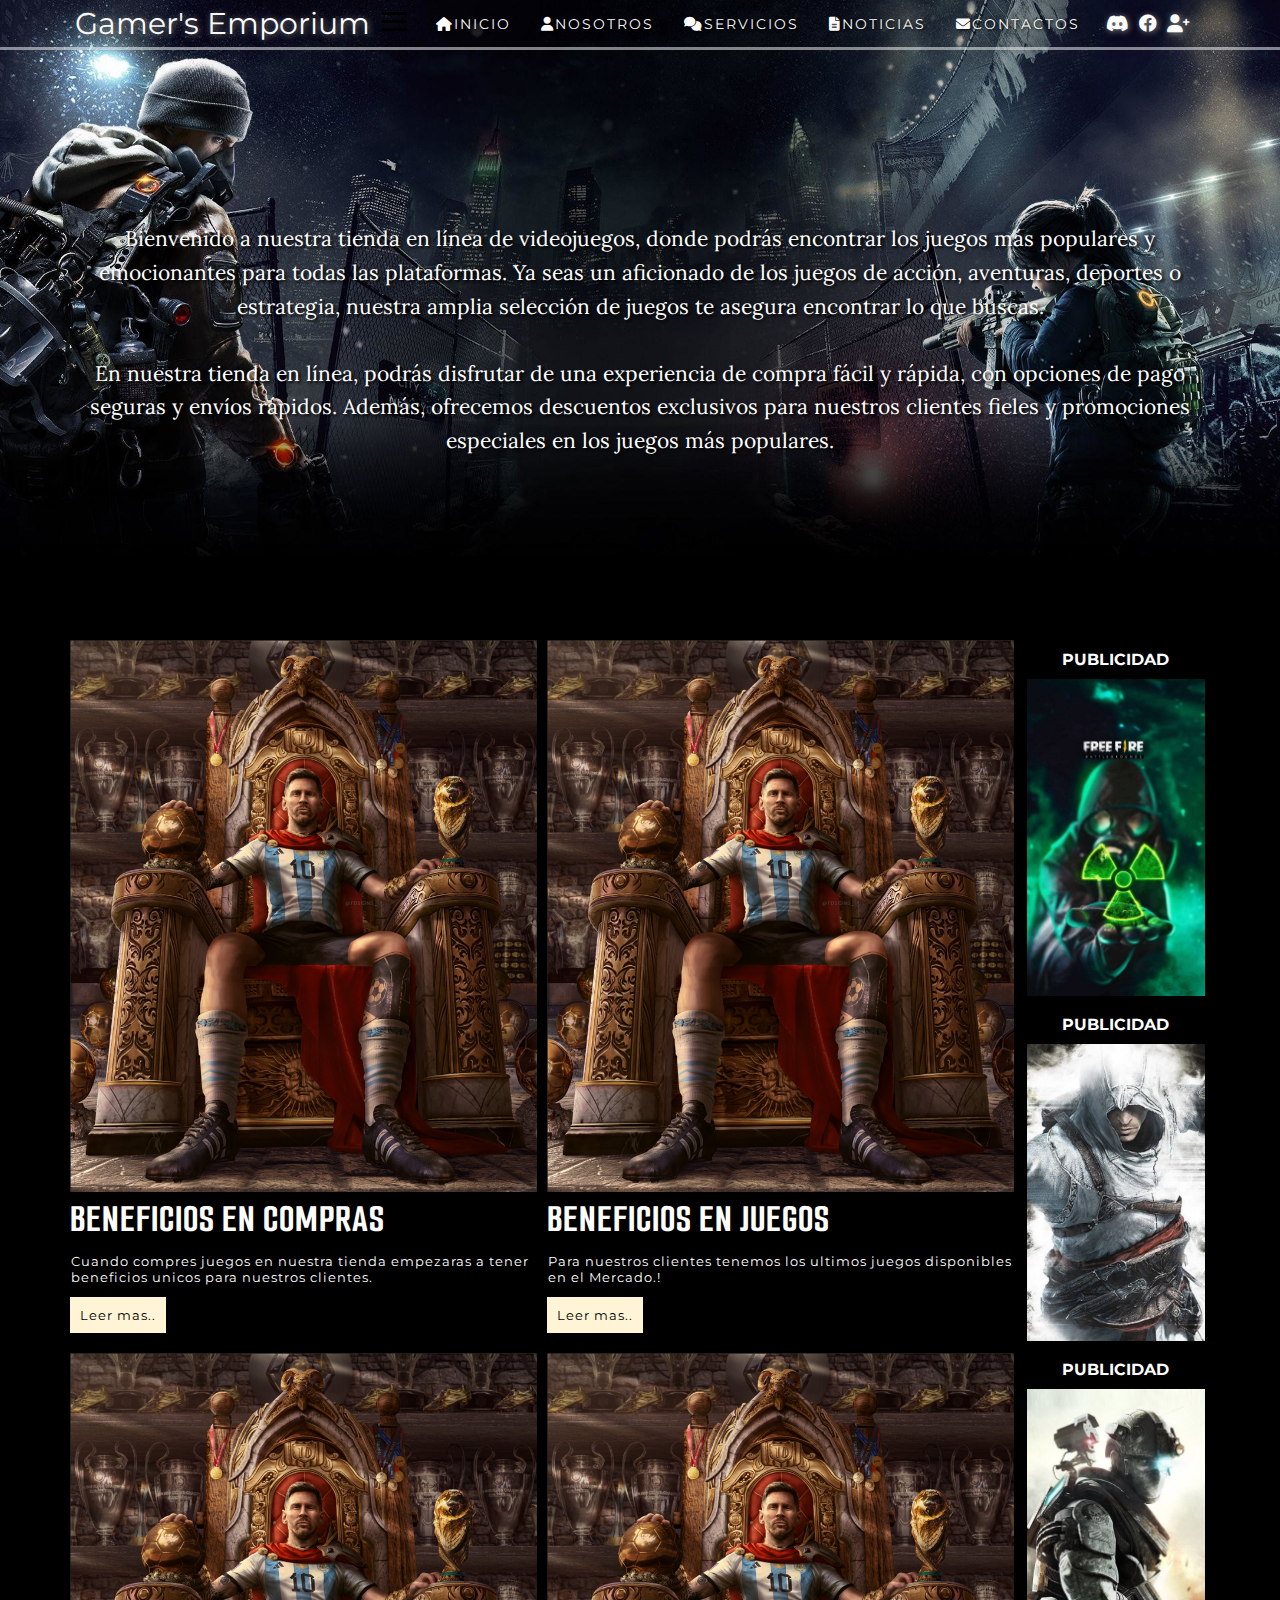
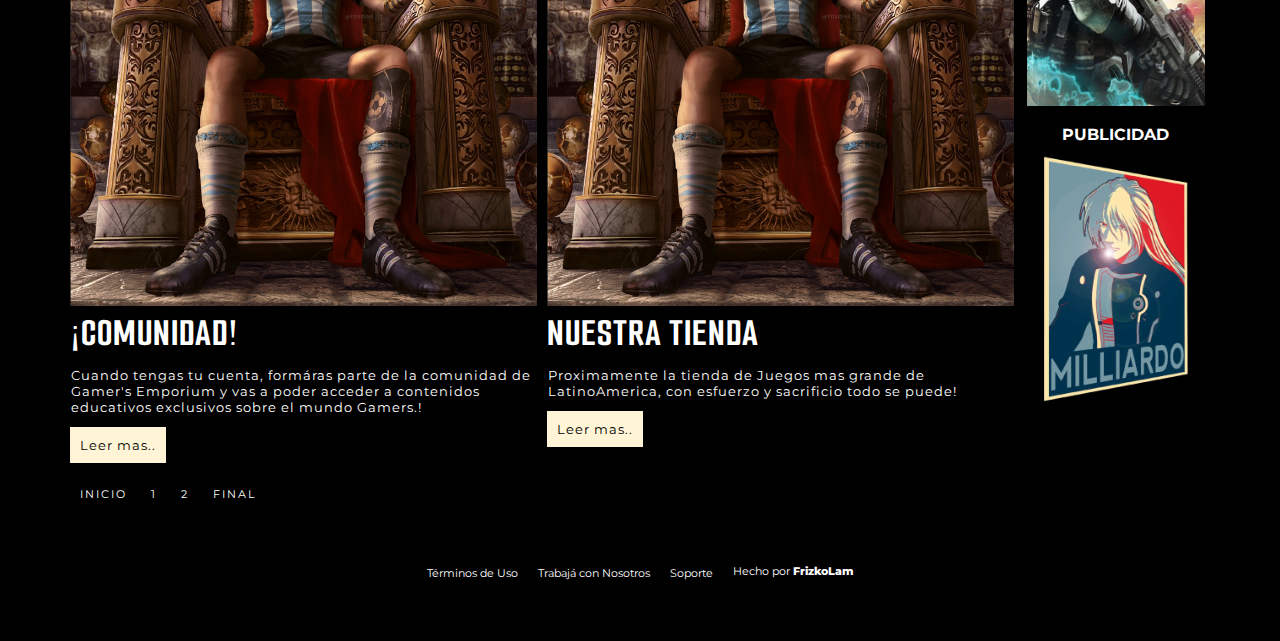
<file: index.html>
<!DOCTYPE html>
<html lang="es">

<head>
    <title> Frizko</title>

    <meta charset="utf-8">
    <meta name="viewport" content="width=device-width, initial-scale=1.0">

    <link rel="preconnect" href="https://fonts.googleapis.com">
    <link rel="preconnect" href="https://fonts.gstatic.com" crossorigin>
    <link
        href="https://fonts.googleapis.com/css2?family=Lora:ital,wght@1,500&family=Montserrat&family=Playfair+Display:wght@600&family=Smooch+Sans:wght@300&display=swap"
        rel="stylesheet">

    <link rel="stylesheet" href="css/all.min.css">
    <link rel="stylesheet" href="index.css">
<link rel="stylesheet" href="mediaquaris.css">

</head>

<body>

    <div class="padre">
        <header class="header">
            <div class="menu margen_interno">

                <div class="logo">
                    <a href="index.html">Gamer's Emporium</a>
                </div>

                <input type="checkbox" id="menu-toggle" class="menu-toggle">
                <label for="menu-toggle" class="menu-icon">
                    <span></span>
                    <span></span>
                    <span></span>
                </label>

                <nav class="nav">
                    <a href="index.html"><i class="fas fa-home"></i>Inicio</a>
                    <a href="#"><i class="fas fa-user"></i>Nosotros</a>
                    <a href="#"><i class="fas fa-comments"></i>Servicios</a>
                    <a href="#"><i class="fas fa-file-alt"></i>Noticias</a>
                    <a href="#"><i class="fas fa-envelope"></i>Contactos</a>
                </nav>


                <div class="social">
                    <div>
                        <a href="#"><i class="fa-brands fa-discord"></i></a>
                    </div>
                    <div>
                        <a href="#"><i class="fa-brands fa-facebook"></i></a>

                    </div>
                    <div>

                        <a href="loginvista.html"><i class="fa-solid fa-user-plus"></i></a>
                    </div>
                </div>

            </div>

            <div class="texto_principal margen_interno">
                <h1>Bienvenido a nuestra tienda en línea de videojuegos, donde podrás encontrar los juegos más populares
                    y emocionantes para todas las plataformas. Ya seas un aficionado de los juegos de acción, aventuras,
                    deportes o estrategia, nuestra amplia selección de juegos te asegura encontrar lo que buscas.
                    <br><br>
                    En nuestra tienda en línea, podrás disfrutar de una experiencia de compra fácil y rápida, con
                    opciones de pago seguras y envíos rápidos. Además, ofrecemos descuentos exclusivos para nuestros
                    clientes fieles y promociones especiales en los juegos más populares.</h1>
            </div>

        </header>

        <section class="section margen_interno">

            <div class="articulos">
                <article class="article">
                    <img src="/imagenes/MESSI.png" alt="">

                    <h2>Beneficios en Compras</h2>
                    <p>Cuando compres juegos en nuestra tienda empezaras a tener beneficios unicos para nuestros
                        clientes.</p>
                    <a href="#">Leer mas..</a>
                </article>
                <article class="article">
                    <img src="/imagenes/MESSI.png" alt="">

                    <h2>Beneficios en Juegos</h2>
                    <p>Para nuestros clientes tenemos los ultimos juegos disponibles en el Mercado.!</p>
                    <a href="#">Leer mas..</a>
                </article>
                <article class="article">
                    <img src="/imagenes/MESSI.png" alt="">

                    <h2>¡Comunidad!</h2>
                    <p>Cuando tengas tu cuenta, formáras parte de la comunidad de Gamer's Emporium y vas a poder acceder
                        a contenidos educativos exclusivos sobre el mundo Gamers.!</p>
                    <a href="#">Leer mas..</a>
                </article>
                <article class="article">
                    <img src="/imagenes/MESSI.png" alt="">

                    <h2>Nuestra Tienda</h2>
                    <p>Proximamente la tienda de Juegos mas grande de LatinoAmerica, con esfuerzo y sacrificio todo se
                        puede!</p>
                    <a href="#">Leer mas..</a>
                </article>

                <nav class="navegacion">
                    <a href="#">Inicio</a>
                    <a href="#">1</a>
                    <a href="#">2</a>
                    <a href="#">Final</a>
                </nav>

            </div>

            <aside class="aside">
                <div class="publicidad">
                    <h4>publicidad</h4>
                    <img src="imagenes/publi 2.jpg" alt="">
                </div>
                <div class="publicidad">
                    <h4>publicidad</h4>
                    <img src="imagenes/publi 4.jpg" alt="">
                </div>
                <div class="publicidad">
                    <h4>publicidad</h4>
                    <img src="imagenes/publi 1.jpg" alt="">
                </div>
                <div class="publicidad">
                    <h4>publicidad</h4>
                    <img src="imagenes/publi png.png" alt="">
                </div>

            </aside>


        </section>


        <footer>
            <div>
                <ul class="footer-links">
                    <li><a href="#">Términos de Uso</a></li>
                    <li><a href="#">Trabajá con Nosotros</a></li>
                    <li><a href="#">Soporte</a></li>
                    <p>Hecho por <span>FrizkoLam</span></p>
                </ul>
            </div>

        </footer>

    </div>


</body>


</html>
</file>
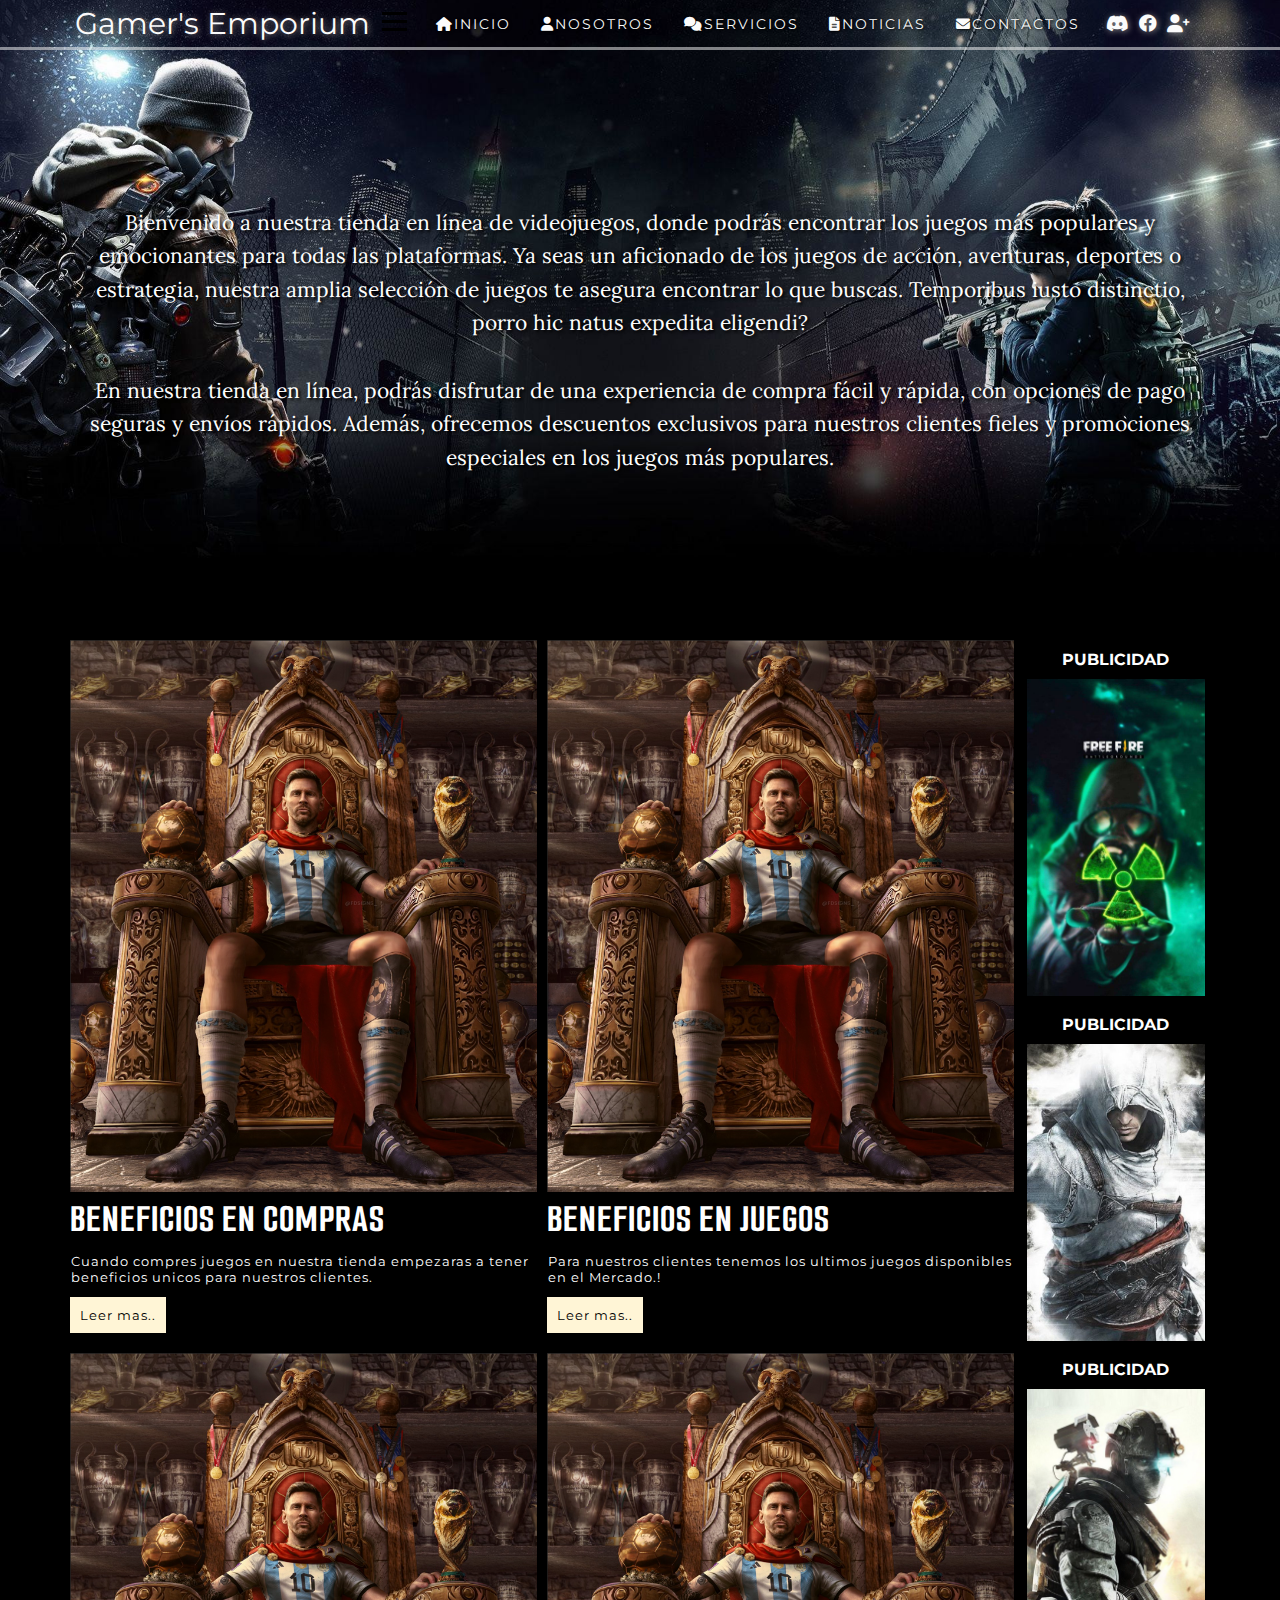
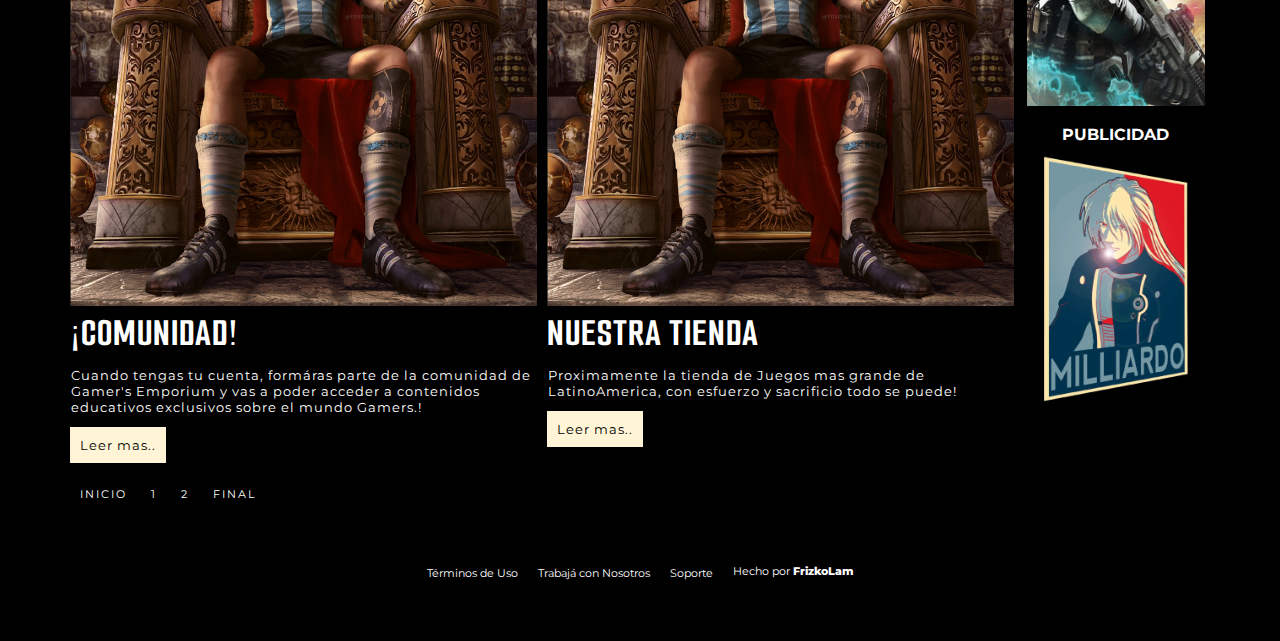
<file: Index.html>
<!DOCTYPE html>
<html lang="es">

<head>
    <title> Frizko</title>

    <meta charset="utf-8">
    <meta name="viewport" content="width=device-width, initial-scale=1.0">

    <link rel="preconnect" href="https://fonts.googleapis.com">
    <link rel="preconnect" href="https://fonts.gstatic.com" crossorigin>
    <link
        href="https://fonts.googleapis.com/css2?family=Lora:ital,wght@1,500&family=Montserrat&family=Playfair+Display:wght@600&family=Smooch+Sans:wght@300&display=swap"
        rel="stylesheet">

    <link rel="stylesheet" href="css/all.min.css">
    <link rel="stylesheet" href="index.css">
<link rel="stylesheet" href="mediaquaris.css">

</head>

<body>

    <div class="padre">
        <header class="header">
            <div class="menu margen_interno">

                <div class="logo">
                    <a href="index.html">Gamer's Emporium</a>
                </div>

                <input type="checkbox" id="menu-toggle" class="menu-toggle">
                <label for="menu-toggle" class="menu-icon">
                    <span></span>
                    <span></span>
                    <span></span>
                </label>

                <nav class="nav">
                    <a href="index.html"><i class="fas fa-home"></i>Inicio</a>
                    <a href="#"><i class="fas fa-user"></i>Nosotros</a>
                    <a href="#"><i class="fas fa-comments"></i>Servicios</a>
                    <a href="#"><i class="fas fa-file-alt"></i>Noticias</a>
                    <a href="#"><i class="fas fa-envelope"></i>Contactos</a>
                </nav>


                <div class="social">
                    <div>
                        <a href="#"><i class="fa-brands fa-discord"></i></a>
                    </div>
                    <div>
                        <a href="#"><i class="fa-brands fa-facebook"></i></a>

                    </div>
                    <div>

                        <a href="loginvista.html"><i class="fa-solid fa-user-plus"></i></a>
                    </div>
                </div>

            </div>

            <div class="texto_principal margen_interno">
                <h1>Bienvenido a nuestra tienda en línea de videojuegos, donde podrás encontrar los juegos más populares
                    y emocionantes para todas las plataformas. Ya seas un aficionado de los juegos de acción, aventuras,
                    deportes o estrategia, nuestra amplia selección de juegos te asegura encontrar lo que buscas.
                    Temporibus iusto distinctio, porro hic natus expedita eligendi?
                    <br><br>
                    En nuestra tienda en línea, podrás disfrutar de una experiencia de compra fácil y rápida, con
                    opciones de pago seguras y envíos rápidos. Además, ofrecemos descuentos exclusivos para nuestros
                    clientes fieles y promociones especiales en los juegos más populares.</h1>
            </div>

        </header>

        <section class="section margen_interno">

            <div class="articulos">
                <article class="article">
                    <img src="/imagenes/MESSI.png" alt="">

                    <h2>Beneficios en Compras</h2>
                    <p>Cuando compres juegos en nuestra tienda empezaras a tener beneficios unicos para nuestros
                        clientes.</p>
                    <a href="#">Leer mas..</a>
                </article>
                <article class="article">
                    <img src="/imagenes/MESSI.png" alt="">

                    <h2>Beneficios en Juegos</h2>
                    <p>Para nuestros clientes tenemos los ultimos juegos disponibles en el Mercado.!</p>
                    <a href="#">Leer mas..</a>
                </article>
                <article class="article">
                    <img src="/imagenes/MESSI.png" alt="">

                    <h2>¡Comunidad!</h2>
                    <p>Cuando tengas tu cuenta, formáras parte de la comunidad de Gamer's Emporium y vas a poder acceder
                        a contenidos educativos exclusivos sobre el mundo Gamers.!</p>
                    <a href="#">Leer mas..</a>
                </article>
                <article class="article">
                    <img src="/imagenes/MESSI.png" alt="">

                    <h2>Nuestra Tienda</h2>
                    <p>Proximamente la tienda de Juegos mas grande de LatinoAmerica, con esfuerzo y sacrificio todo se
                        puede!</p>
                    <a href="#">Leer mas..</a>
                </article>

                <nav class="navegacion">
                    <a href="#">Inicio</a>
                    <a href="#">1</a>
                    <a href="#">2</a>
                    <a href="#">Final</a>
                </nav>

            </div>

            <aside class="aside">
                <div class="publicidad">
                    <h4>publicidad</h4>
                    <img src="imagenes/publi 2.jpg" alt="">
                </div>
                <div class="publicidad">
                    <h4>publicidad</h4>
                    <img src="imagenes/publi 4.jpg" alt="">
                </div>
                <div class="publicidad">
                    <h4>publicidad</h4>
                    <img src="imagenes/publi 1.jpg" alt="">
                </div>
                <div class="publicidad">
                    <h4>publicidad</h4>
                    <img src="imagenes/publi png.png" alt="">
                </div>

            </aside>


        </section>


        <footer>
            <div>
                <ul class="footer-links">
                    <li><a href="#">Términos de Uso</a></li>
                    <li><a href="#">Trabajá con Nosotros</a></li>
                    <li><a href="#">Soporte</a></li>
                    <p>Hecho por <span>FrizkoLam</span></p>
                </ul>
            </div>

        </footer>

    </div>


</body>


</html>
</file>
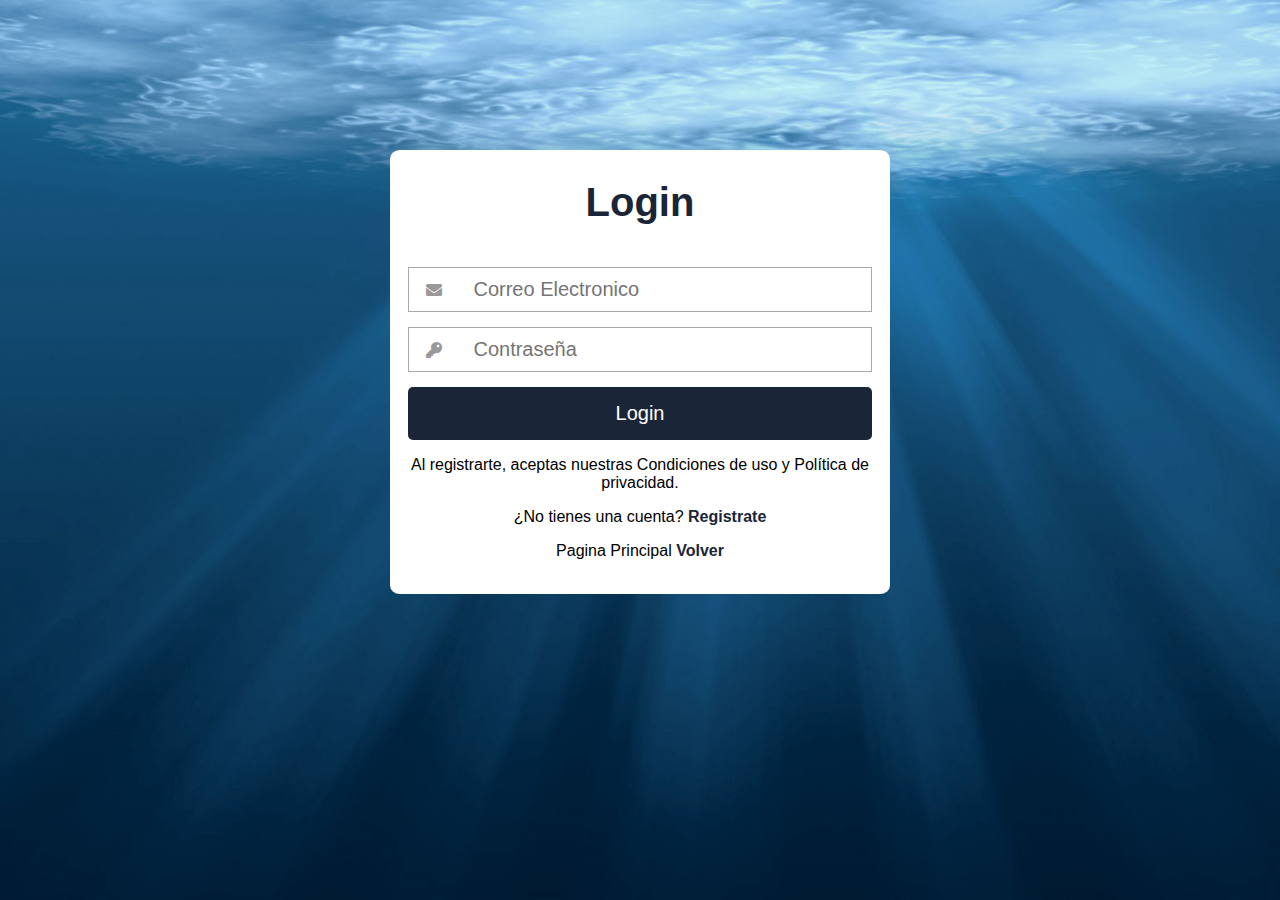
<file: loginvista.html>
<!DOCTYPE html>
<html lang="es">

<head>
    <meta charset="UTF-8">
    <title>Login</title>
    <meta name="viewport"
        content="width=device-width, user-scalable=yes, initial-scale=1.0, maximum-scale=3.0, minimum-scale=1.0">
    <link rel="stylesheet" href="https://use.fontawesome.com/releases/v5.6.3/css/all.css">
    <link rel="stylesheet" href="estilos.css">


</head>

<body>
    <form class="formulario">

        <h1>Login</h1>
        <div class="contenedor">



            <div class="input-contenedor">
                <i class="fas fa-envelope icon"></i>
                <input type="text" placeholder="Correo Electronico">

            </div>

            <div class="input-contenedor">
                <i class="fas fa-key icon"></i>
                <input type="password" placeholder="Contraseña">

            </div>
            <input type="submit" value="Login" class="button">
            <p>Al registrarte, aceptas nuestras Condiciones de uso y Política de privacidad.</p>
            <p>¿No tienes una cuenta? <a class="link" href="registrarvista.html">Registrate </a></p>
            <P>Pagina Principal <a class="link" href="index.html">Volver </a></P>
        </div>
    </form>
</body>

</html>
</file>
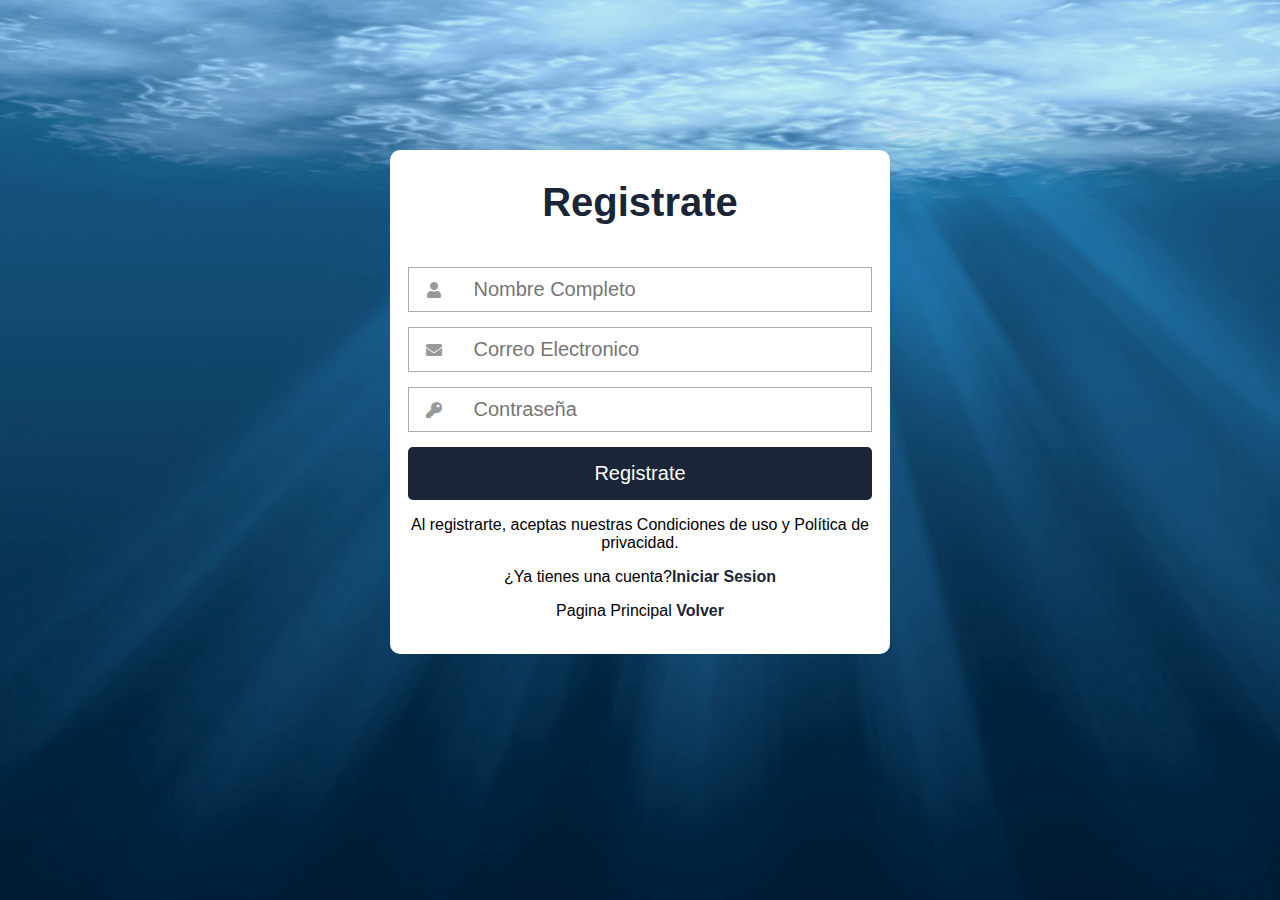
<file: registrarvista.html>
<html lang="es">

<head>
    <meta charset="UTF-8">
    <title>Registrarse</title>
    <meta name="viewport"
        content="width=device-width, user-scalable=yes, initial-scale=1.0, maximum-scale=3.0, minimum-scale=1.0">
    <link rel="stylesheet" href="https://use.fontawesome.com/releases/v5.6.3/css/all.css">
    <link rel="stylesheet" href="estilos.css">


</head>

<body>
    <form class="formulario">

        <h1>Registrate</h1>
        <div class="contenedor">

            <div class="input-contenedor">
                <i class="fas fa-user icon"></i>
                <input type="text" placeholder="Nombre Completo">

            </div>

            <div class="input-contenedor">
                <i class="fas fa-envelope icon"></i>
                <input type="text" placeholder="Correo Electronico">

            </div>

            <div class="input-contenedor">
                <i class="fas fa-key icon"></i>
                <input type="password" placeholder="Contraseña">

            </div>
            <input type="submit" value="Registrate" class="button">
            <p>Al registrarte, aceptas nuestras Condiciones de uso y Política de privacidad.</p>
            <p>¿Ya tienes una cuenta?<a class="link" href="loginvista.html">Iniciar Sesion</a></p>
            <P>Pagina Principal <a class="link" href="Index.html">Volver </a></P>
        </div>
    </form>
</body>

</html>
</file>
<file: index.css>
* {
    margin: 0px;
    padding: 0px;
    box-sizing: border-box;
    /* para que entre cajas no se desborden */

}

body {
    font-family: 'Montserrat', sans-serif;
    background: #000;
}

a {
    text-decoration: none;
}

.padre {
    display: flex;
    flex-flow: column wrap;

}

.margen_interno {
    padding: 0 50px;
}

.header {
    background: url(imagenes/like.jpg   );
    background-position: center;
    background-attachment: contain;
    background-size: cover;

    display: flex;
    flex-flow: column nowrap;


}

.menu {
    background: rgba(0, 0, 0, .1);
    border-bottom: solid rgba(255, 255, 255, .5);

    height: 50px;

    display: flex;
    flex-flow: row nowrap;
    justify-content: space-around;
    align-items: center;
}

.logo {
    justify-content: flex-start;
    flex-grow: 1;
    padding: 0px 0px 0px 5px;
}

.logo a {
    color: rgb(251, 251, 251);
    font-size: 30px;
    text-shadow: 1px 1px 6px grey;
}

.logo a:hover {
    color: #8f8f92;
    font-size: 32px;
}

/* Estilos del menú hamburguesa */
.menu-toggle {
    display: none;
}

.menu-icon {
    display: none;
}

.menu-icon span {
    display: block;
    width: 25px;
    height: 3px;
    background-color: #000;
    margin-bottom: 5px;
    transition: transform 0.3s ease-in-out;
}

.menu-toggle:checked+.menu-icon span:nth-child(1) {
    transform: translateY(8px) rotate(45deg);
}

.menu-toggle:checked+.menu-icon span:nth-child(2) {
    opacity: 0;
}

.menu-toggle:checked+.menu-icon span:nth-child(3) {
    transform: translateY(-8px) rotate(-45deg);
}

@media (max-width: 768px) {
    .menu-toggle {
        display: block;
    }

    .menu-icon {
        display: inline-block;
        cursor: pointer;
        padding: 10px;
    }

    .nav {
        display: none;
    }

    .menu-toggle:checked+.nav {
        display: block;
    }
}

.nav {
    display: flex;
    justify-content: center;
    flex-flow: row nowrap;
    flex-grow: 4;



}

.nav a {
    color: rgb(251, 251, 251);
    font-size: 14px;
    text-transform: uppercase;
    padding: 0 15px 0px 15px;
    letter-spacing: 2px;
    font-family: 'Montserrat', sans-serif;
    text-shadow: 1px 1px 3px black
}

.nav a:hover {
    color: #8f8f92;
    font-size: 15px;
}

.social {
    display: flex;
    flex-flow: row nowrap;

    flex-grow: 1;

    justify-content: right;
    padding: 0px 15px 0px 0px;

}

.social a {
    font-size: 18px;
    color: rgb(251, 251, 251);
    padding: 0 5px;
    text-shadow: 1px 1px 6px grey;
}

.social a:hover {
    color: #8f8f92;
    font-size: 20px;
}

.texto_principal {
    height: 580px;

    display: flex;
    flex-flow: column wrap;
    justify-content: center;
    align-items: center;
}

h1 {
    font-family: 'Lora', serif;
    font-size: 21px;
    color: #fff;
    font-weight: 300;
    text-align: center;
    line-height: 1.6;
    border: #000 10px;
    text-shadow: 2px 2px 3px black;
}



.section {
    display: flex;

    background: #000
}

.articulos {
    background: #000;

    flex: 2 1 auto;
    display: flex;
    flex-flow: row wrap;
}

.article {
    flex: 1 1 45%;
    color: #ffff;
    font-size: 13px;
    letter-spacing: 1px;
    margin: 10px 10px 0 0px;
    background: #000000;

}

.article p {
    color: #fff;
    padding: 10px 0 2px 1px;
}

.article img {
    width: 100%;
}

.article a {
    background: rgb(255, 245, 214);
    color: rgb(0, 0, 0);

    font-size: 13px;

    padding: 10px;
    margin: 10px 0;

    display: inline-block;
    /* IMPORTANTE CONVIERTE EL a EN BLOCKE EN LINEA */
}

.article a:hover {
    background: #546cc3;
    font-size: 14px;
}

.navegacion {
    background: #000;
    flex: 1 1 100%;
    margin: 10px 10px 0 0px;
    /* MISMO MARGEN QUE EL DEL ARTICLE */
}

.navegacion a {
    color: #fff;
    font-size: 11px;
    text-transform: uppercase;
    padding: 0 10px;
    letter-spacing: 2px;
}

.navegacion a:hover {
    background: #546cc3;
    font-size: 13px;
}

h3 {
    color: #fff;
    font-size: 13px;
    padding: 10px 0;
    margin-top: -80px;
}

h2 {
    text-align: left;
    font-family: 'Smooch Sans', sans-serif;
    font-size: 40px;
    text-transform: uppercase;
    padding: 0px 0px 0px 0px;
    /*HACIA:ARRIBA,DERECHA,ABAJO,IZQUIERDA*/
    color: #fff;
}



.aside {
    flex: 1 1 auto;
    margin: 10px 5px 10px 3px;



}

.aside img {
    width: 100%;
    margin-bottom: 5px;
}

h4 {
    background: #000;
    color: #fff;
    padding: 10px;
    text-transform: uppercase;
}

.publicidad {
    text-align: center;
}


.footer-links {
    background: var(--background);
    color: var(--bg-white);
    display: flex;
    flex-direction: row;
    justify-content: center;
    align-items: center;
    gap: 40px;
    padding: 60px 0;
}

.footer-links {
    display: flex;
    justify-content: center;
    gap: 20px;
}

.footer-links {
    text-align: center;

}

footer a,
footer p {
    color: #fff;
    font-size: 11px;
}

footer span {
    font-weight: 800;

}
</file>
<file: mediaquaris.css>
* {
    margin: 0px;
    padding: 0px;
    box-sizing: border-box;
}

body {
    font-family: 'Montserrat', sans-serif;
    background: #000;
}

a {
    text-decoration: none;
}

.padre {
    display: flex;
    flex-flow: column wrap;
}

.margen_interno {
    padding: 0 50px;
}

.header {
    background: url(imagenes/like.jpg);
    background-position: center;
    background-attachment: contain;
    background-size: cover;
    display: flex;
    flex-flow: column nowrap;
}

.menu {
    background: rgba(0, 0, 0, .1);
    border-bottom: solid rgba(255, 255, 255, .5);
    height: 50px;
    display: flex;
    flex-flow: row nowrap;
    justify-content: space-around;
    align-items: center;
}

.logo {
    justify-content: flex-start;
    flex-grow: 1;
    padding: 0px 0px 0px 5px;
}

.logo a {
    color: rgb(251, 251, 251);
    font-size: 30px;
    text-shadow: 1px 1px 6px grey;
}

.logo a:hover {
    color: #8f8f92;
    font-size: 32px;
}

.menu-toggle {
    display: none;
}

.menu-icon {
    display: inline-block;
    cursor: pointer;
    padding: 10px;
}

.menu-icon span {
    display: block;
    width: 25px;
    height: 3px;
    background-color: #000;
    margin-bottom: 5px;
    transition: transform 0.3s ease-in-out;
}

.menu-toggle:checked+.menu-icon span:nth-child(1) {
    transform: translateY(8px) rotate(45deg);
}

.menu-toggle:checked+.menu-icon span:nth-child(2) {
    opacity: 0;
}

.menu-toggle:checked+.menu-icon span:nth-child(3) {
    transform: translateY(-8px) rotate(-45deg);
}

.nav {
    display: none;
}

.menu-toggle:checked~.nav {
    display: block;
}

.nav a {
    display: block;
    padding: 10px;
    text-decoration: none;
    color: #000;
}

.nav {
    display: flex;
    justify-content: center;
    flex-flow: row nowrap;
    flex-grow: 4;
}

.nav a {
    color: rgb(251, 251, 251);
    font-size: 14px;
    text-transform: uppercase;
    padding: 0 15px 0px 15px;
    letter-spacing: 2px;
    font-family: 'Montserrat', sans-serif;
    text-shadow: 1px 1px 3px black;
}

.nav a:hover {
    color: #8f8f92;
    font-size: 15px;
}

.social {
    display: flex;
    flex-flow: row nowrap;
    flex-grow: 1;
    justify-content: right;
    padding: 0px 15px 0px 0px;
}

.social a {
    font-size: 18px;
    color: rgb(251, 251, 251);
    padding: 0 5px;
    text-shadow: 1px 1px 6px grey;
}

.social a:hover {
    color: #8f8f92;
    font-size: 20px;
}

.texto_principal {
    height: 580px;
    display: flex;
    flex-flow: column wrap;
    justify-content: center;
    align-items: center;
}

h1 {
    font-family: 'Lora', serif;
    font-size: 21px;
    color: #fff;
    font-weight: 300;
    text-align: center;
    line-height: 1.6;
    border: #000 10px;
    text-shadow: 2px 2px 3px black;
}

.section {
    display: flex;
    background: #000;
}

.articulos {
    background: #000;
    flex: 2 1 auto;
    display: flex;
    flex-flow: row wrap;
}

.article {
    flex: 1 1 45%;
    color: #ffff;
    font-size: 13px;
    letter-spacing: 1px;
    margin: 10px 10px 0 0px;
    background: #000000;
}

.article p {
    color: #fff;
    padding: 10px 0 2px 1px;
}

.article img {
    width: 100%;
}

.article a {
    background: rgb(255, 245, 214);
    color: rgb(0, 0, 0);
    font-size: 13px;
    padding: 10px;
    margin: 10px 0;
    display: inline-block;
}

.article a:hover {
    background: #546cc3;
    font-size: 14px;
}

.navegacion {
    background: #000;
    flex: 1 1 100%;
    margin: 10px 10px 0 0px;
}

.navegacion a {
    color: #fff;
    font-size: 11px;
    text-transform: uppercase;
    padding: 0 10px;
    letter-spacing: 2px;
}

.navegacion a:hover {
    background: #546cc3;
    font-size: 13px;
}

h3 {
    color: #fff;
    font-size: 13px;
    padding: 10px 0;
    margin-top: -80px;
}

h2 {
    text-align: left;
    font-family: 'Smooch Sans', sans-serif;
    font-size: 40px;
    text-transform: uppercase;
    padding: 0px 0px 0px 0px;
    color: #fff;
}

.aside {
    flex: 1 1 auto;
    margin: 10px 5px 10px 3px;
}

.aside img {
    width: 100%;
    margin-bottom: 5px;
}

h4 {
    background: #000;
    color: #fff;
    padding: 10px;
    text-transform: uppercase;
}

.publicidad {
    text-align: center;
}

.footer-links {
    background: var(--background);
    color: var(--bg-white);
    display: flex;
    flex-direction: row;
    justify-content: center;
    align-items: center;
    gap: 40px;
    padding: 60px 0;
}

.footer-links {
    display: flex;
    justify-content: center;
    gap: 20px;
}

.footer-links {
    text-align: center;
}

footer a,
footer p {
    color: #fff;
    font-size: 11px;
}

footer span {
    font-weight: 800;
}

/* Media Queries */
@media (max-width: 576px) {
    .margen_interno {
        padding: 0 30px;
    }
}

@media (min-width: 577px) and (max-width: 768px) {
    .margen_interno {
        padding: 0 40px;
    }
}

@media (min-width: 769px) and (max-width: 992px) {
    .margen_interno {
        padding: 0 50px;
    }
}

@media (min-width: 993px) and (max-width: 1200px) {
    .margen_interno {
        padding: 0 60px;
    }
}

@media (min-width: 1201px) {
    .margen_interno {
        padding: 0 70px;
    }
}
</file>
<file: estilos.css>
body {
    font-family: Arial, Helvetica, sans-serif;
    margin: 0;
    background: url(imageneslog/mar.jpg);
    background-size: cover;
    background-attachment: fixed;
}

* {
    box-sizing: border-box;
}

.contenedor {
    width: 100%;
    padding: 15px;
}

.formulario {
    background: #fff;
    margin-top: 150px;
    padding: 3px;
}

h1 {
    text-align: center;
    color: #1a2537;
    font-size: 40px;
}

input[type="text"],
input[type="password"] {
    font-size: 20px;
    width: 82%;
    padding: 10px;
    border: none;
}

.input-contenedor {
    margin-bottom: 15px;
    border: 1px solid #aaa;
}

.icon {
    min-width: 50px;
    text-align: center;
    color: #999;
}

.button {
    border: none;
    width: 100%;
    color: white;
    font-size: 20px;
    background: #1a2537;
    padding: 15px 20px;
    border-radius: 5px;
    cursor: pointer;
}

.button:hover {
    background: cadetblue;
}

p {
    text-align: center;
}

.link {
    text-decoration: none;
    color: #1a2537;
    font-weight: 600;
}

.link:hover {
    color: cadetblue;
}

@media(min-width:768px) {
    .formulario {
        margin: auto;
        width: 500px;
        margin-top: 150px;
        border-radius: 2%;
    }
}
</file>
